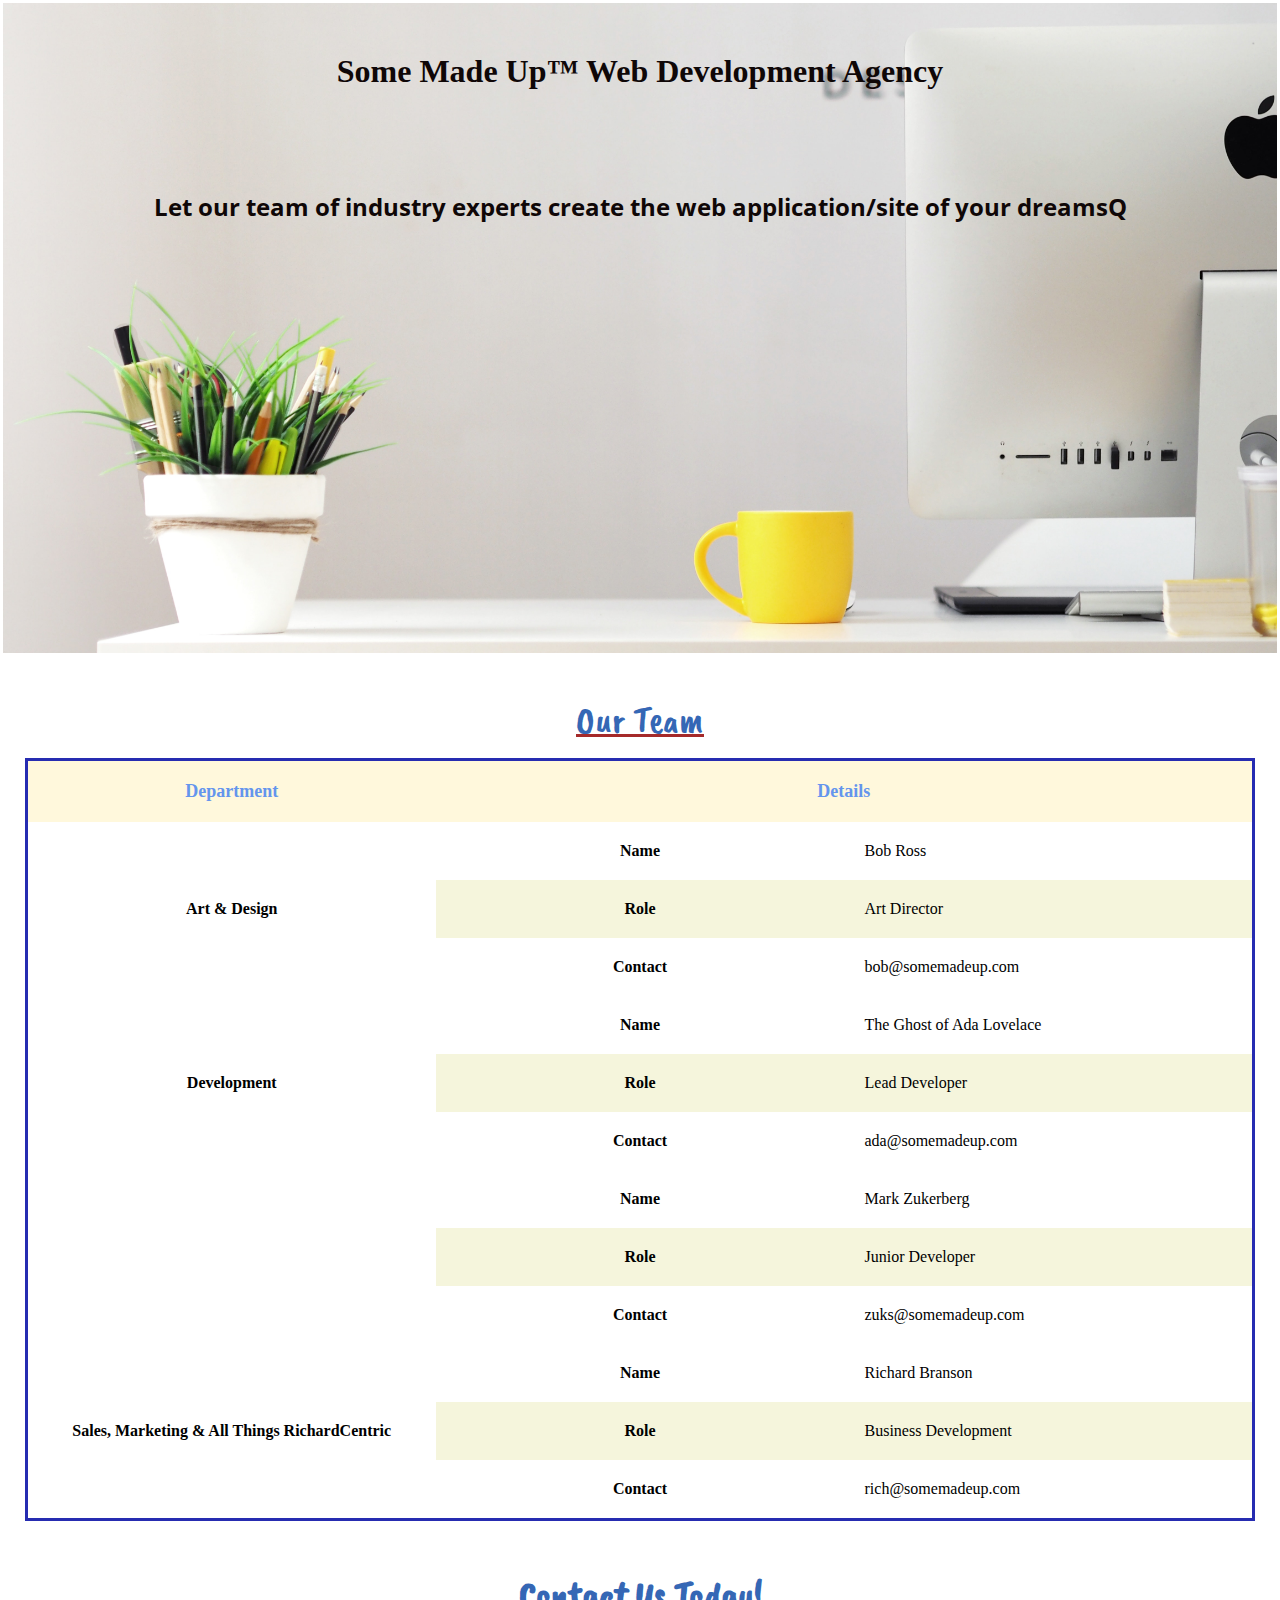
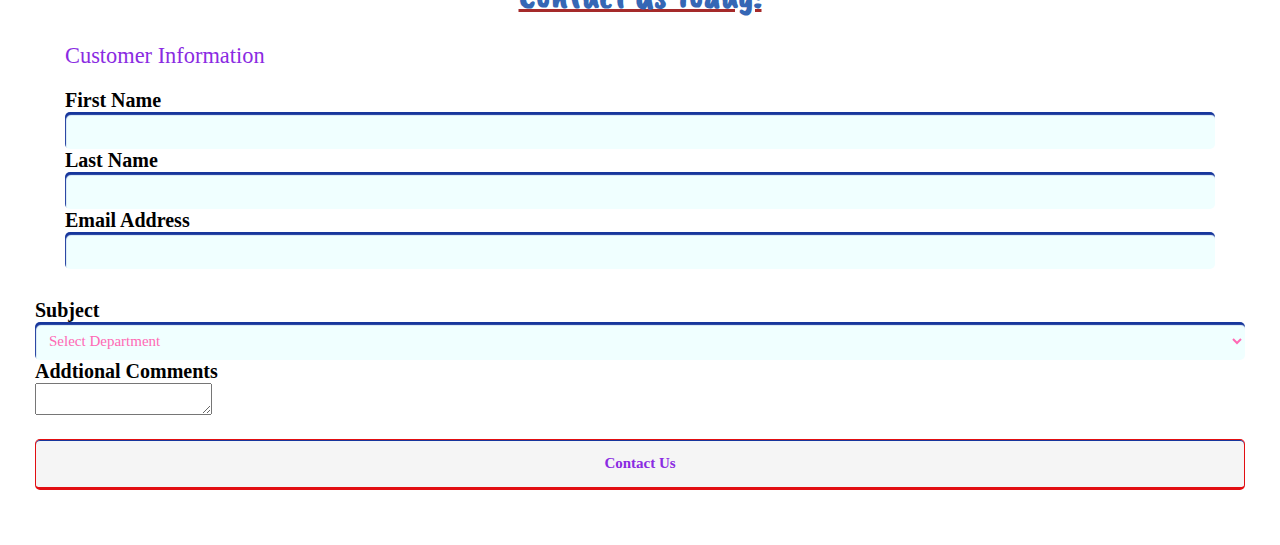
<file: index.html>
<!DOCTYPE html>
<html lang="en">
  <head>
    <meta charset="utf-8">
    <title> Some Made Up&trade; Web Development Agency </title>
    <link href="https://fonts.googleapis.com/css?family=Caveat+Brush&display=swap" rel="stylesheet">
    <link href="https://fonts.googleapis.com/css?family=Open+Sans&display=swap" rel="stylesheet">
	 <link href="style.css" rel="stylesheet">
  </head>
  <body>
    <div class="wrapper">
    <header>
      <h1> Some Made Up&trade; Web Development Agency </h1>
      <h2> Let our team of industry experts create the web application/site of your dreamsQ </h2>
    </header>
      <main>
         <section>
          <table>
			  <caption>
			  Our Team
			  </caption>
			  <col>
			  <colgroup span="2"></colgroup>
            <thead>
              <tr>
				  <th scope="col">Department</th>
                  <th colspan="2" scope="colgroup">Details</th>
               
              </tr>
            </thead>
            <tbody>
				
				<tr>
				  <th rowspan="3" scope="rowgroup">Art & Design</th>
      			  <th scope="row">Name</th>
	              <td>Bob Ross</td>
				</tr>
				
				<tr>
				  <th scope="row">Role</th>
			      <td>Art Director</td>
                </tr>
				
			    <tr>
				   <th scope="row">Contact</th>
			      <td>bob@somemadeup.com</td>
                </tr>
		   </tbody>
			  
			  <tbody>
				
				<tr>
				  <th rowspan="3" scope="rowgroup">Development</th>
      			  <th scope="row">Name</th>
	              <td>The Ghost of Ada Lovelace	</td>
				</tr>
				
				<tr>
				  <th scope="row">Role</th>
			      <td>Lead Developer</td>
                </tr>
				
			    <tr>
				   <th scope="row">Contact</th>
			      <td>ada@somemadeup.com</td>
                </tr>
			  </tbody>
			  
			  <tbody>
				  <tr>
					  <th rowspan="3" scope="rowgroup"> </th>
				  <th scope="row">Name</th>
	              <td>Mark Zukerberg</td>
				</tr>
				
				<tr>
				  <th scope="row">Role</th>
			      <td>Junior Developer</td>
                </tr>
				
			    <tr>
				   <th scope="row">Contact</th>
			      <td>zuks@somemadeup.com</td>
                </tr>
		   </tbody>
		  
		  <tbody>
				
				<tr>
				  <th rowspan="3" scope="rowgroup">Sales, Marketing & All Things RichardCentric	</th>
      			  <th scope="row">Name</th>
	              <td>Richard Branson</td>
				</tr>
				
				<tr>
				  <th scope="row">Role</th>
			      <td>Business Development</td>
                </tr>
				
			    <tr>
				   <th scope="row">Contact</th>
			      <td>rich@somemadeup.com</td>
                </tr>
		   </tbody>
          </table>
		
        </section>
        <section>
            <h3> Contact Us Today!</h3>
             <form>
				 <fieldset>
                  <legend>Customer Information </legend>
                  <label for="firstname">First Name</label>
                  <input type="text" id="firstname" required>
                  <br>
				  <label for="lastname">Last Name</label>
                  <input type="text" id="lastname" required>
                   <br>
                  <label for="email"> Email Address</label>
                  <input type="text" id="email" required>
                 </fieldset>
				 
				 
				 <label for="subject">Subject</label>
				<select>
					<option readonly> Select Department </option>group label=""></optgroup>
					<optgroup label="Art & Design "><option>Art & Design</option></optgroup>
				<optgroup label="Development">
				  <option>Lead Developer</option>
				  <option>Junior Developer</option>
		        </optgroup>
				<optgroup label="Sales, Marketing & All Things RichardCentric"> <option>Sales, Marketing & All Things RichardCentric</option></optgroup>
				 </select>
				 
				 <br>
				 
     			<label class="comments"> Addtional Comments</label><br>
                 <textarea></textarea>
				 
				 <br>
				 
                <input type="submit" value="Contact Us">
            </form>
        </section>
      </main>
    </div> <!--end wrapper--> 
  </body>
</html>
</file>
<file: style.css>
@charset "utf-8";
/* CSS Document */

/*General styling*/
* {
  margin: 0; 
  padding: 0; 
  box-sizing: border-box; 
}
 
header{
	background-image: url("img.jpg");
	background-position: center;
	height:650px;
	background-size: cover;
  	position: relative;
	background-repeat: no-repeat;
	margin: 3px;
}

header>h1,
h2{
	color:#0F0707;
	text-align: center;
	padding: 50px;
}

h2,
h3{
	font-family: 'Open Sans';
}

h3{
	color: #3567B5;
	font-family: 'Caveat Brush';
	font-size: 38px;
	text-decoration: underline;
	text-decoration-color: brown;
	padding-bottom: 15px;
	text-align: center;
}


section{
	padding: 25px ;
}

/* Table Styles */ 

table{
	table-layout: fixed;
	width: 100%;
	border:3px solid  #262CB1;
	border-collapse: collapse;
	padding: 15px;
}

thead{
	padding: 10px;
	color: cornflowerblue;
	font-size: 18px;
	font-family: "Lucida Grande";
	background-color: cornsilk;
	box-sizing: border-box;
	border-bottom: 5px thin #3353F0;
}

caption{
	padding: 15px;
	color: #3567B5;
	font-family: 'Caveat Brush';
	font-size: 38px;
	text-decoration: underline;
	text-decoration-color: brown;
}

th,
td{
	padding: 20px;
}


tr:nth-child(even){
	background-color: beige;
	}

tbody:hover{
	background-color:lightcyan;
}

/*Form styling*/


textarea{
	overflow: auto;
}

form{
	margin: 10px;
}

fieldset{
	border: none;
	padding: 20px;
	margin: 10px;
	}

legend{
	width: 100%;
	font-size: 1.4em;
	color: blueviolet;
	font-family:"Lucida Sans Unicode";
	
}

input,
select{
	width: 100%;
	padding: 10px;
	color: hotpink;
	font-size: 15px;
	font-family: "Hoefler Text";
	outline: 0;
	background-color:azure;
	border-radius:5px;
	border: none;
	box-shadow: 1px 3px 1px rgb(23,54,156) inset;
}

label{
	font-weight: bold;
	font-size: 20px;
	padding-bottom: 20px;
}

input[type="submit"]{
	position: relative;
	padding:15px;
	color:blueviolet;
	background-color:whitesmoke;
	font-weight: 600;
	text-align: center;
	border: 1px solid #E20E12;
	border-width: 1px 1px 3px;
	margin: 20px 0;
	box-shadow: 0 1px 0 rgb(23,54,156) inset;
}
</file>
